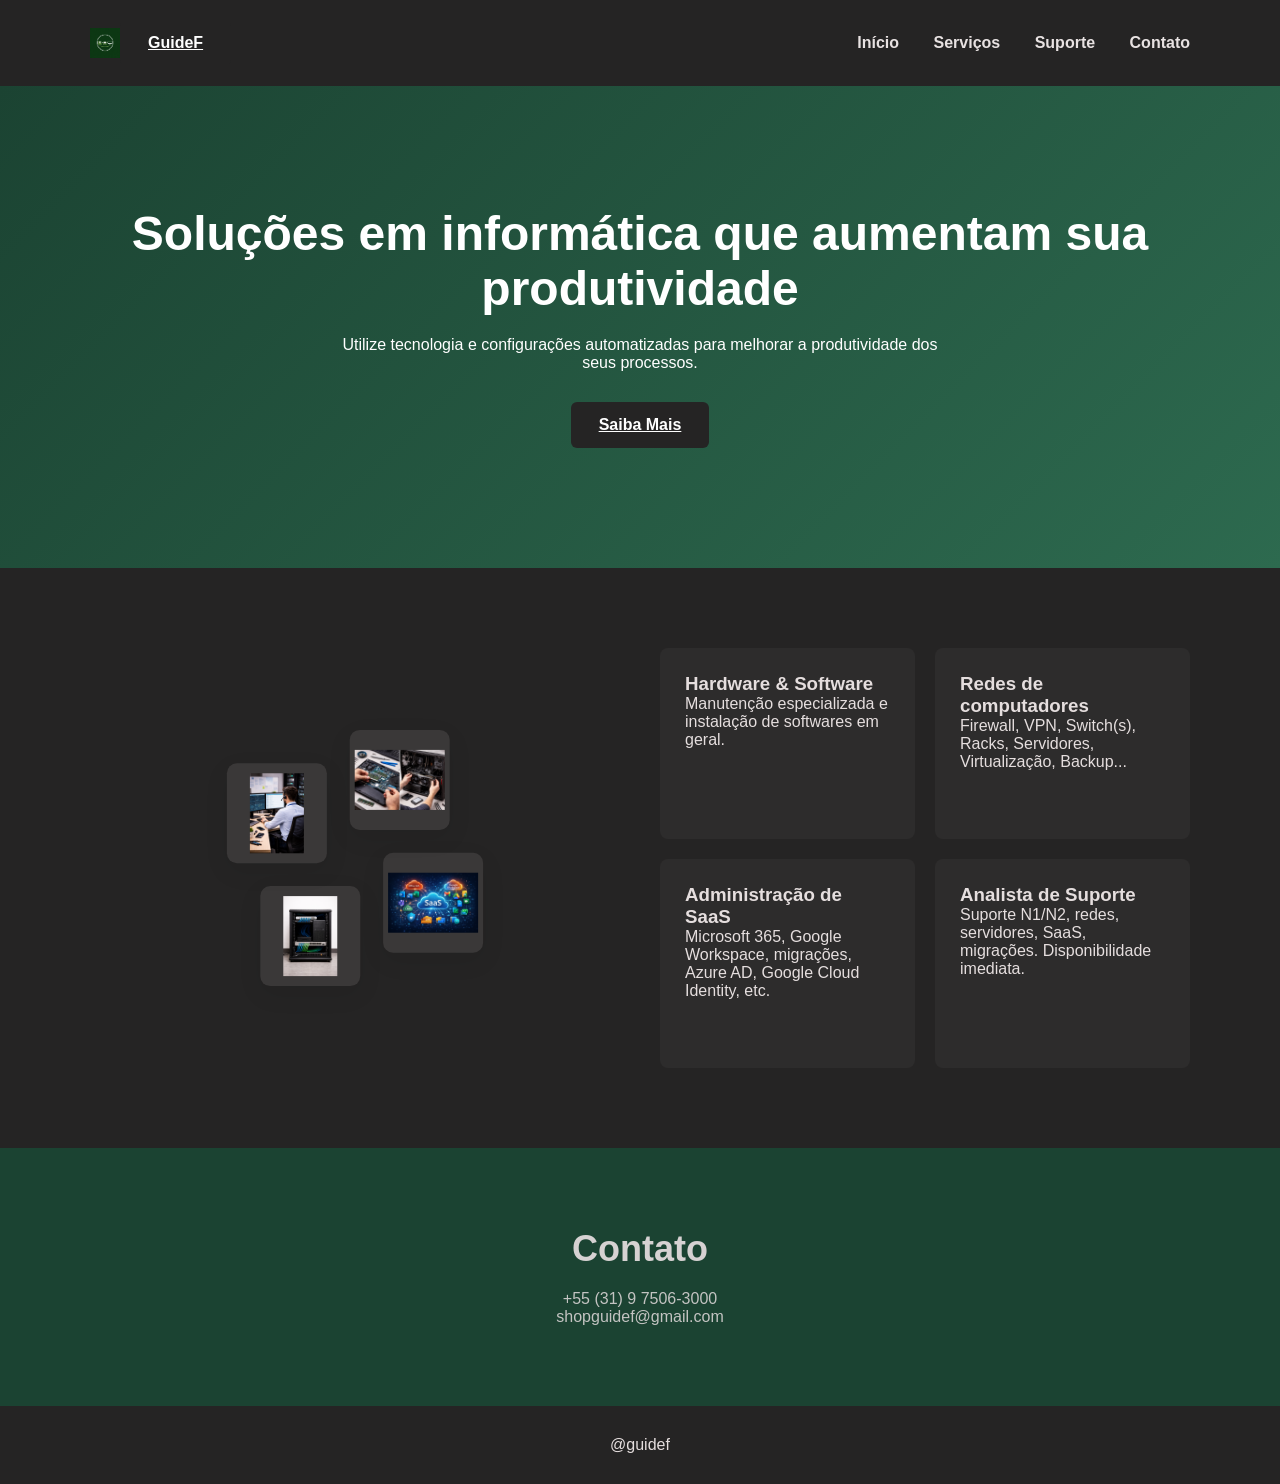
<file: docs/index.html>
<!DOCTYPE html>
<html lang="pt-BR">
<head>
  <!-- -------------------- PÁGINA: INICIAL | CONFIGURAÇÃO | FUNÇÃO: DEFINIR ACENTUAÇÃO E RESPONSIVIDADE -------------------- -->
  <meta charset="utf-8" />
  <meta name="viewport" content="width=device-width, initial-scale=1.0"/>

  <!-- -------------------- PÁGINA: INICIAL | CONFIGURAÇÃO | FUNÇÃO: IMPORTAR O CSS PRINCIPAL DO SITE -------------------- -->
  <link rel="stylesheet" href="./css/style.css">

  <!-- -------------------- PÁGINA: INICIAL | CONFIGURAÇÃO | FUNÇÃO: TÍTULO EXIBIDO NA ABA DO NAVEGADOR -------------------- -->
  <title>Outsourcing e Troubleshooting</title>
</head>

<body>

  <!-- -------------------- PÁGINA: INICIAL | SEÇÃO: CABEÇALHO | FUNÇÃO: EXIBIR LOGO E MENU DE NAVEGAÇÃO -------------------- -->
  <header class="header">
    <div class="container nav">

      <!-- -------------------- PÁGINA: INICIAL | ELEMENTO: LOGO | FUNÇÃO: MOSTRAR ÍCONE E NOME DA MARCA -------------------- -->
      <div class="logo">
        <div class="logo-icon">
          <img src="./images/logo.png" alt="Logo da GuideF">
        </div>

        <a href="index.html" class="btn">GuideF</a>
      </div>

      <!-- -------------------- PÁGINA: INICIAL | ELEMENTO: MENU | FUNÇÃO: NAVEGAR ENTRE AS PÁGINAS DO SITE -------------------- -->
      <nav>
        <a href="index.html">Início</a>
        <a href="servicos.html">Serviços</a>
        <a href="suporte.html">Suporte</a>
        <a href="contato.html">Contato</a>
      </nav>
    </div>
  </header>

  <!-- -------------------- PÁGINA: INICIAL | SEÇÃO: HERO | FUNÇÃO: APRESENTAR O SITE COM TÍTULO, TEXTO E BOTÃO PRINCIPAL -------------------- -->
  <section class="hero">
    <div class="container hero-content">
      <h1>Soluções em informática que aumentam sua produtividade</h1>

      <p>
        Utilize tecnologia e configurações automatizadas para melhorar a
        produtividade dos seus processos.
      </p>

      <a href="servicos.html" class="btn">Saiba Mais</a>
    </div>
  </section>

  <!-- -------------------- PÁGINA: INICIAL | SEÇÃO: SERVIÇOS E ANIMAÇÃO | FUNÇÃO: MOSTRAR ÍCONES GIRANDO E CARDS DE SERVIÇOS -------------------- -->
  <section class="features">
    <div class="container features-grid">

      <!-- -------------------- PÁGINA: INICIAL | ELEMENTO: ÓRBITA DE ÍCONES | FUNÇÃO: EXIBIR ANIMAÇÃO DOS ÍCONES DE TECNOLOGIA -------------------- -->
      <div class="features-orbit" id="featuresOrbit">
        <div class="orbit-item">
          <img src="./images/SaaS.png" alt="SaaS">
        </div>

        <div class="orbit-item">
          <img src="./images/rack.png" alt="Rack">
        </div>

        <div class="orbit-item">
          <img src="./images/analista.png" alt="Analista">
        </div>

        <div class="orbit-item">
          <img src="./images/hardware.png" alt="Hardware">
        </div>
      </div>

      <!-- -------------------- PÁGINA: INICIAL | SEÇÃO: CARDS DE SERVIÇOS | FUNÇÃO: RESUMIR OS PRINCIPAIS SERVIÇOS OFERECIDOS -------------------- -->
      <div class="features-list">

        <!-- -------------------- PÁGINA: INICIAL | CARD | FUNÇÃO: SERVIÇO DE HARDWARE E SOFTWARE -------------------- -->
        <div class="feature-card">
          <h3>Hardware &amp; Software</h3>
          <p>Manutenção especializada e instalação de softwares em geral.</p>
        </div>

        <!-- -------------------- PÁGINA: INICIAL | CARD | FUNÇÃO: SERVIÇO DE REDES -------------------- -->
        <div class="feature-card">
          <h3>Redes de computadores</h3>
          <p>Firewall, VPN, Switch(s), Racks, Servidores, Virtualização, Backup...</p>
        </div>

        <!-- -------------------- PÁGINA: INICIAL | CARD | FUNÇÃO: SERVIÇO DE ADMINISTRAÇÃO DE SAAS -------------------- -->
        <div class="feature-card">
          <h3>Administração de SaaS</h3>
          <p>Microsoft 365, Google Workspace, migrações, Azure AD, Google Cloud Identity, etc.</p>
        </div>

        <!-- -------------------- PÁGINA: INICIAL | CARD | FUNÇÃO: SERVIÇO DE SUPORTE TÉCNICO -------------------- -->
        <div class="feature-card">
          <h3>Analista de Suporte</h3>
          <p>Suporte N1/N2, redes, servidores, SaaS, migrações. Disponibilidade imediata.</p>
        </div>
      </div>
    </div>
  </section>

  <!-- -------------------- PÁGINA: INICIAL | SEÇÃO: CONTATO FINAL | FUNÇÃO: MOSTRAR INFORMAÇÕES DE CONTATO -------------------- -->
  <section class="dark-section" id="contato">
    <div class="container dark-content">
      <h2>Contato</h2>
      <p>+55 (31) 9 7506-3000</p>
      <p>shopguidef@gmail.com</p>
    </div>
  </section>

  <!-- -------------------- PÁGINA: INICIAL | SEÇÃO: RODAPÉ | FUNÇÃO: EXIBIR ASSINATURA FINAL DO SITE -------------------- -->
  <footer class="footer">
    <div class="container">
      <p>@guidef</p>
    </div>
  </footer>

  <!-- -------------------- PÁGINA: INICIAL | SCRIPT | FUNÇÃO: IMPORTAR O JAVASCRIPT DO SITE -------------------- -->
  <script src="./js/script.js"></script>

</body>
</html>
</file>
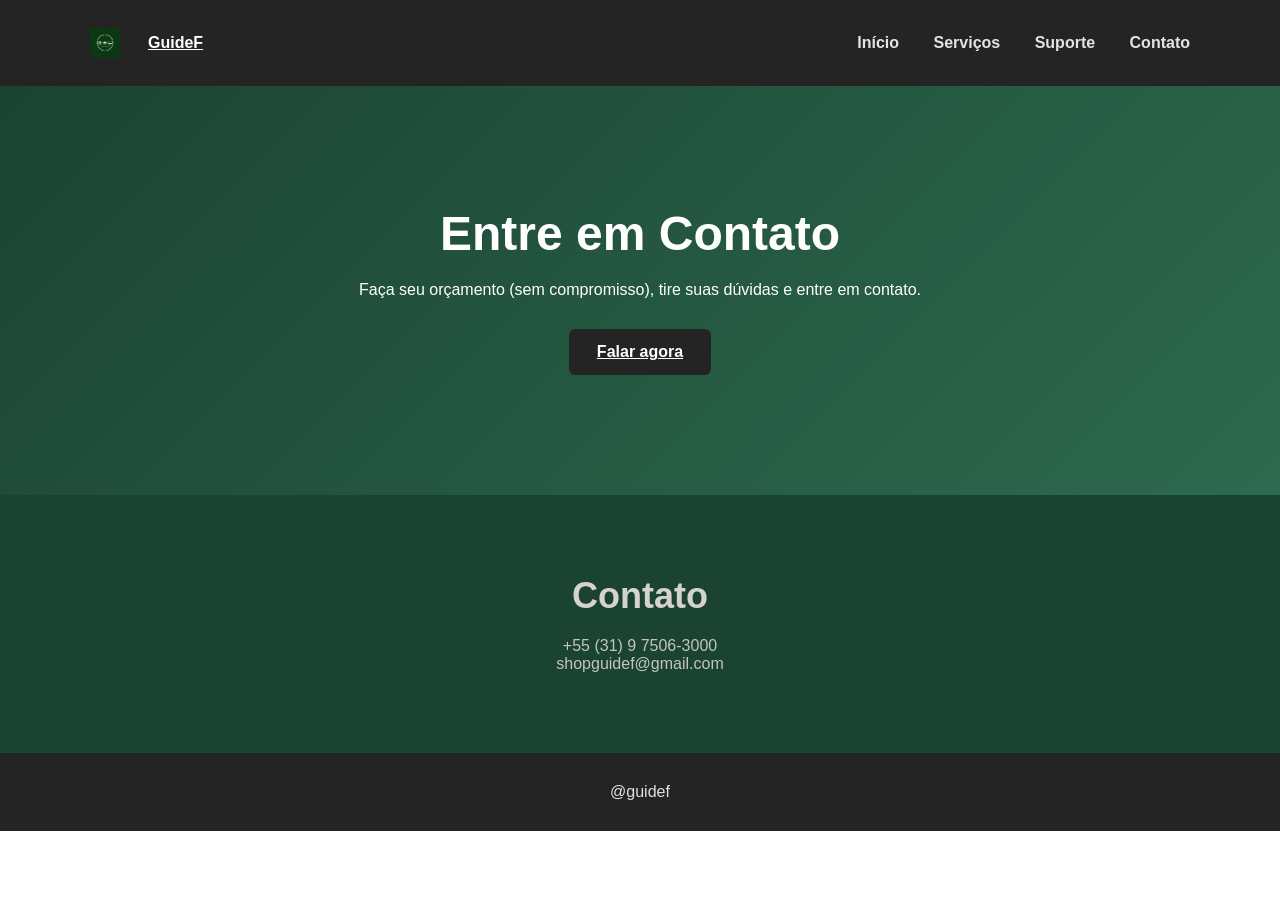
<file: docs/contato.html>
<!DOCTYPE html>
<html lang="pt-BR">
<head>
  <!-- -------------------- PÁGINA: CONTATO | CONFIGURAÇÃO | FUNÇÃO: DEFINIR ACENTUAÇÃO E RESPONSIVIDADE -------------------- -->
  <meta charset="utf-8" />
  <meta name="viewport" content="width=device-width, initial-scale=1.0"/>

  <!-- -------------------- PÁGINA: CONTATO | CONFIGURAÇÃO | FUNÇÃO: IMPORTAR O CSS PRINCIPAL -------------------- -->
  <link rel="stylesheet" href="./css/style.css">

  <!-- -------------------- PÁGINA: CONTATO | CONFIGURAÇÃO | FUNÇÃO: TÍTULO DA ABA DO NAVEGADOR -------------------- -->
  <title>Contato</title>
</head>

<body>

  <!-- -------------------- PÁGINA: CONTATO | SEÇÃO: CABEÇALHO | FUNÇÃO: EXIBIR LOGO E MENU -------------------- -->
  <header class="header">
    <div class="container nav">

      <!-- -------------------- PÁGINA: CONTATO | ELEMENTO: LOGO | FUNÇÃO: EXIBIR MARCA DO SITE -------------------- -->
      <div class="logo">
        <div class="logo-icon">
          <img src="./images/logo.png" alt="Logo da GuideF">
        </div>

        <a href="index.html" class="btn">GuideF</a>
      </div>

      <!-- -------------------- PÁGINA: CONTATO | ELEMENTO: MENU | FUNÇÃO: NAVEGAR ENTRE AS PÁGINAS -------------------- -->
      <nav>
        <a href="index.html">Início</a>
        <a href="servicos.html">Serviços</a>
        <a href="suporte.html">Suporte</a>
        <a href="contato.html">Contato</a>
      </nav>
    </div>
  </header>

  <!-- -------------------- PÁGINA: CONTATO | SEÇÃO: HERO | FUNÇÃO: APRESENTAR A ÁREA DE CONTATO -------------------- -->
  <section class="hero">
    <div class="container hero-content">
      <h1>Entre em Contato</h1>

      <p>
        Faça seu orçamento (sem compromisso), tire suas dúvidas e entre em contato.
      </p>

      <a href="mailto:shopguidef@gmail.com" class="btn">Falar agora</a>
    </div>
  </section>

  <!-- -------------------- PÁGINA: CONTATO | SEÇÃO: CONTATO FINAL | FUNÇÃO: MOSTRAR TELEFONE E E-MAIL -------------------- -->
  <section class="dark-section">
    <div class="container dark-content">
      <h2>Contato</h2>
      <p>+55 (31) 9 7506-3000</p>
      <p>shopguidef@gmail.com</p>
    </div>
  </section>

  <!-- -------------------- PÁGINA: CONTATO | SEÇÃO: RODAPÉ | FUNÇÃO: EXIBIR ASSINATURA FINAL -------------------- -->
  <footer class="footer">
    <div class="container">
      <p>@guidef</p>
    </div>
  </footer>

  <!-- -------------------- PÁGINA: CONTATO | SCRIPT | FUNÇÃO: IMPORTAR O JAVASCRIPT DO SITE -------------------- -->
  <script src="./js/script.js"></script>

</body>
</html>
</file>
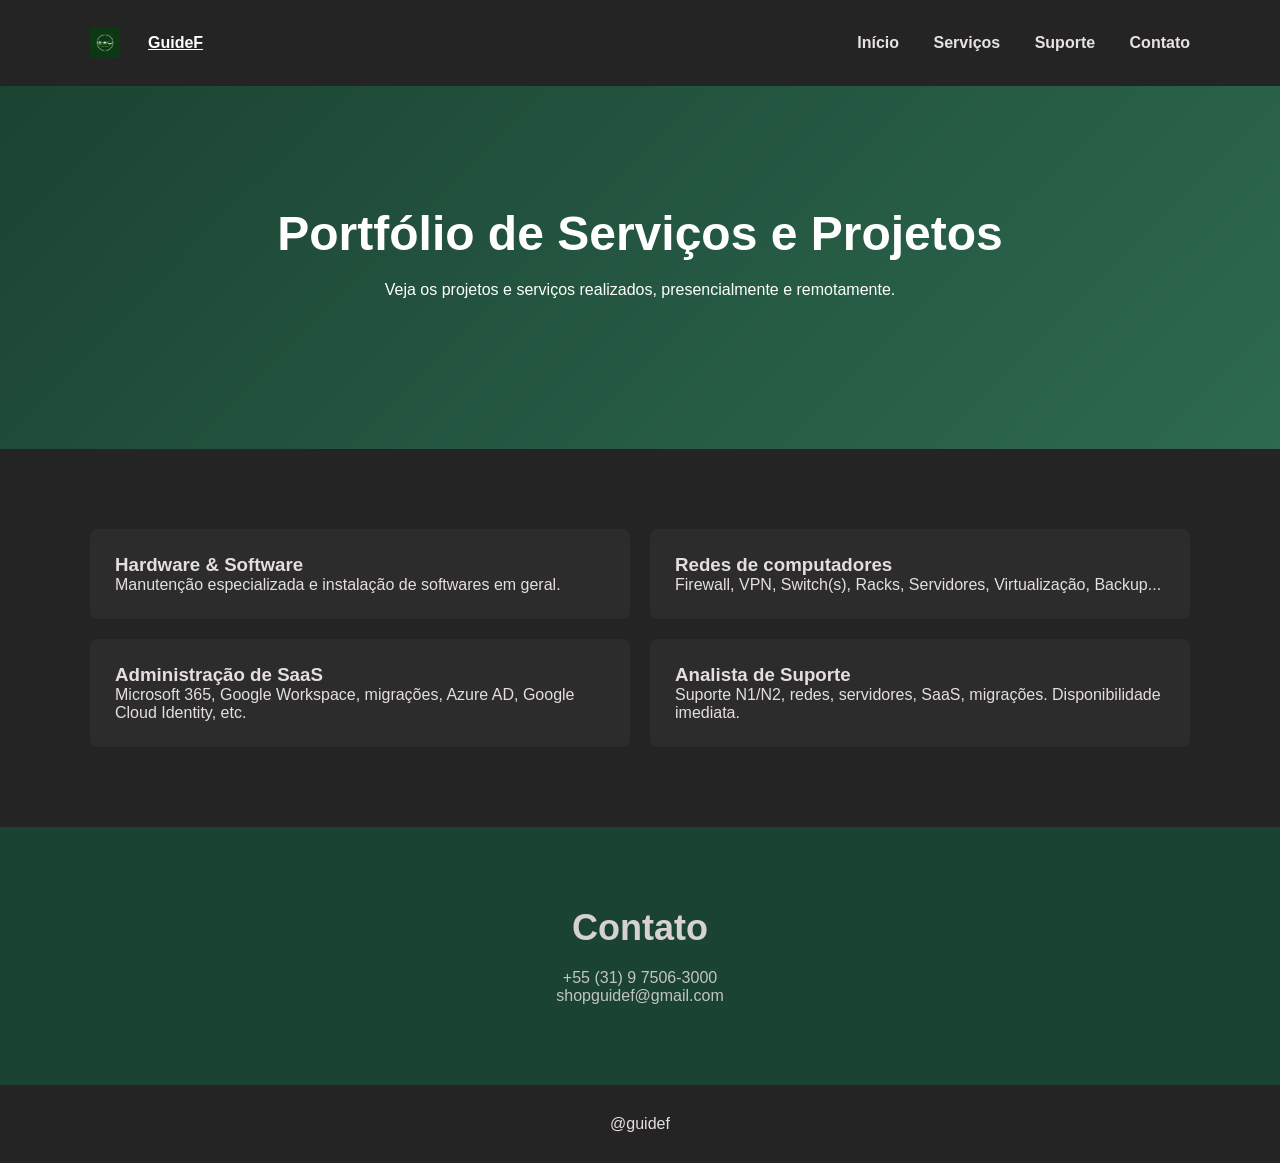
<file: docs/servicos.html>
<!DOCTYPE html>
<html lang="pt-BR">
<head>
  <!-- -------------------- PÁGINA: SERVIÇOS | CONFIGURAÇÃO | FUNÇÃO: DEFINIR ACENTUAÇÃO E RESPONSIVIDADE -------------------- -->
  <meta charset="utf-8" />
  <meta name="viewport" content="width=device-width, initial-scale=1.0"/>

  <!-- -------------------- PÁGINA: SERVIÇOS | CONFIGURAÇÃO | FUNÇÃO: IMPORTAR O CSS PRINCIPAL -------------------- -->
  <link rel="stylesheet" href="./css/style.css">

  <!-- -------------------- PÁGINA: SERVIÇOS | CONFIGURAÇÃO | FUNÇÃO: TÍTULO DA ABA DO NAVEGADOR -------------------- -->
  <title>Portfólio</title>
</head>

<body>

  <!-- -------------------- PÁGINA: SERVIÇOS | SEÇÃO: CABEÇALHO | FUNÇÃO: EXIBIR LOGO E MENU -------------------- -->
  <header class="header">
    <div class="container nav">

      <!-- -------------------- PÁGINA: SERVIÇOS | ELEMENTO: LOGO | FUNÇÃO: EXIBIR MARCA DO SITE -------------------- -->
      <div class="logo">
        <div class="logo-icon">
          <img src="./images/logo.png" alt="Logo da GuideF">
        </div>

        <a href="index.html" class="btn">GuideF</a>
      </div>

      <!-- -------------------- PÁGINA: SERVIÇOS | ELEMENTO: MENU | FUNÇÃO: NAVEGAR ENTRE AS PÁGINAS -------------------- -->
      <nav>
        <a href="index.html">Início</a>
        <a href="servicos.html">Serviços</a>
        <a href="suporte.html">Suporte</a>
        <a href="contato.html">Contato</a>
      </nav>
    </div>
  </header>

  <!-- -------------------- PÁGINA: SERVIÇOS | SEÇÃO: HERO | FUNÇÃO: APRESENTAR A PÁGINA DE SERVIÇOS -------------------- -->
  <section class="hero">
    <div class="container hero-content">
      <h1>Portfólio de Serviços e Projetos</h1>

      <p>
        Veja os projetos e serviços realizados, presencialmente e remotamente.
      </p>
    </div>
  </section>

  <!-- -------------------- PÁGINA: SERVIÇOS | SEÇÃO: LISTA DE SERVIÇOS | FUNÇÃO: MOSTRAR OS CARDS DOS SERVIÇOS OFERECIDOS -------------------- -->
  <section class="features">
    <div class="container">

      <div class="features-list">

        <!-- -------------------- PÁGINA: SERVIÇOS | CARD | FUNÇÃO: SERVIÇO DE HARDWARE E SOFTWARE -------------------- -->
        <div class="feature-card">
          <h3>Hardware &amp; Software</h3>
          <p>Manutenção especializada e instalação de softwares em geral.</p>
        </div>

        <!-- -------------------- PÁGINA: SERVIÇOS | CARD | FUNÇÃO: SERVIÇO DE REDES -------------------- -->
        <div class="feature-card">
          <h3>Redes de computadores</h3>
          <p>Firewall, VPN, Switch(s), Racks, Servidores, Virtualização, Backup...</p>
        </div>

        <!-- -------------------- PÁGINA: SERVIÇOS | CARD | FUNÇÃO: SERVIÇO DE ADMINISTRAÇÃO DE SAAS -------------------- -->
        <div class="feature-card">
          <h3>Administração de SaaS</h3>
          <p>Microsoft 365, Google Workspace, migrações, Azure AD, Google Cloud Identity, etc.</p>
        </div>

        <!-- -------------------- PÁGINA: SERVIÇOS | CARD | FUNÇÃO: SERVIÇO DE SUPORTE TÉCNICO -------------------- -->
        <div class="feature-card">
          <h3>Analista de Suporte</h3>
          <p>Suporte N1/N2, redes, servidores, SaaS, migrações. Disponibilidade imediata.</p>
        </div>

      </div>
    </div>
  </section>

  <!-- -------------------- PÁGINA: SERVIÇOS | SEÇÃO: CONTATO FINAL | FUNÇÃO: MOSTRAR INFORMAÇÕES DE CONTATO -------------------- -->
  <section class="dark-section">
    <div class="container dark-content">
      <h2>Contato</h2>
      <p>+55 (31) 9 7506-3000</p>
      <p>shopguidef@gmail.com</p>
    </div>
  </section>

  <!-- -------------------- PÁGINA: SERVIÇOS | SEÇÃO: RODAPÉ | FUNÇÃO: EXIBIR ASSINATURA FINAL -------------------- -->
  <footer class="footer">
    <div class="container">
      <p>@guidef</p>
    </div>
  </footer>

  <!-- -------------------- PÁGINA: SERVIÇOS | SCRIPT | FUNÇÃO: IMPORTAR O JAVASCRIPT DO SITE -------------------- -->
  <script src="./js/script.js"></script>

</body>
</html>
</file>
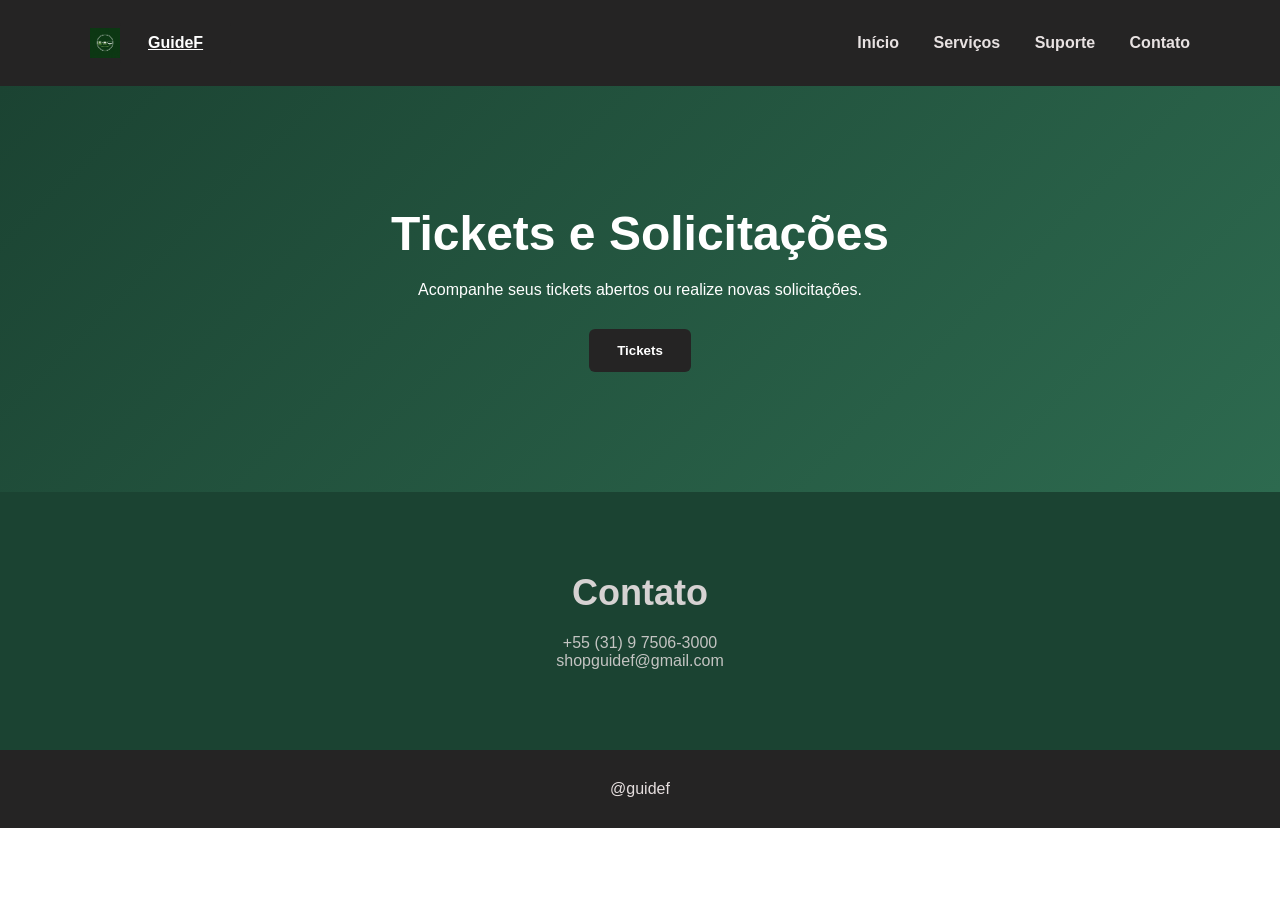
<file: docs/suporte.html>
<!DOCTYPE html>
<html lang="pt-BR">
<head>
  <!-- -------------------- PÁGINA: SUPORTE | CONFIGURAÇÃO | FUNÇÃO: DEFINIR ACENTUAÇÃO E RESPONSIVIDADE -------------------- -->
  <meta charset="utf-8" />
  <meta name="viewport" content="width=device-width, initial-scale=1.0"/>

  <!-- -------------------- PÁGINA: SUPORTE | CONFIGURAÇÃO | FUNÇÃO: IMPORTAR O CSS PRINCIPAL -------------------- -->
  <link rel="stylesheet" href="./css/style.css">

  <!-- -------------------- PÁGINA: SUPORTE | CONFIGURAÇÃO | FUNÇÃO: TÍTULO DA ABA DO NAVEGADOR -------------------- -->
  <title>Tickets & Solicitações</title>
</head>

<body>

  <!-- -------------------- PÁGINA: SUPORTE | SEÇÃO: CABEÇALHO | FUNÇÃO: EXIBIR LOGO E MENU -------------------- -->
  <header class="header">
    <div class="container nav">

      <!-- -------------------- PÁGINA: SUPORTE | ELEMENTO: LOGO | FUNÇÃO: EXIBIR MARCA DO SITE -------------------- -->
      <div class="logo">
        <div class="logo-icon">
          <img src="./images/logo.png" alt="Logo da GuideF">
        </div>

        <a href="index.html" class="btn">GuideF</a>
      </div>

      <!-- -------------------- PÁGINA: SUPORTE | ELEMENTO: MENU | FUNÇÃO: NAVEGAR ENTRE AS PÁGINAS -------------------- -->
      <nav>
        <a href="index.html">Início</a>
        <a href="servicos.html">Serviços</a>
        <a href="suporte.html">Suporte</a>
        <a href="contato.html">Contato</a>
      </nav>
    </div>
  </header>

  <!-- -------------------- PÁGINA: SUPORTE | SEÇÃO: HERO | FUNÇÃO: EXPLICAR A ÁREA DE CHAMADOS E MOSTRAR BOTÃO DE ACESSO -------------------- -->
  <section class="hero">
    <div class="container hero-content">
      <h1>Tickets e Solicitações</h1>

      <p>
        Acompanhe seus tickets abertos ou realize novas solicitações.
      </p>

      <!-- -------------------- PÁGINA: SUPORTE | BOTÃO | FUNÇÃO: ABRIR O MODAL DE LOGIN ANTES DE ENTRAR EM TICKETS -------------------- -->
      <button type="button" class="btn" onclick="abrirModalLogin()">Tickets</button>
    </div>
  </section>

  <!-- -------------------- PÁGINA: SUPORTE | SEÇÃO: CONTATO FINAL | FUNÇÃO: MOSTRAR INFORMAÇÕES DE CONTATO -------------------- -->
  <section class="dark-section">
    <div class="container dark-content">
      <h2>Contato</h2>
      <p>+55 (31) 9 7506-3000</p>
      <p>shopguidef@gmail.com</p>
    </div>
  </section>

  <!-- -------------------- PÁGINA: SUPORTE | SEÇÃO: RODAPÉ | FUNÇÃO: EXIBIR ASSINATURA FINAL -------------------- -->
  <footer class="footer">
    <div class="container">
      <p>@guidef</p>
    </div>
  </footer>

  <!-- -------------------- PÁGINA: SUPORTE | MODAL | FUNÇÃO: POPUP DE LOGIN PARA ACESSAR A ÁREA DE CHAMADOS -------------------- -->
  <div id="modalLogin" class="modal">
    <div class="modal-content modal-login">
      <h2>Login</h2>

      <!-- -------------------- PÁGINA: SUPORTE | CAMPO | FUNÇÃO: INPUT DE USUÁRIO -------------------- -->
      <input type="text" id="loginUsuario" placeholder="Usuário">

      <!-- -------------------- PÁGINA: SUPORTE | CAMPO | FUNÇÃO: INPUT DE SENHA -------------------- -->
      <input type="password" id="loginSenha" placeholder="Senha">

      <!-- -------------------- PÁGINA: SUPORTE | MENSAGEM | FUNÇÃO: EXIBIR ERRO DE LOGIN CASO OS CAMPOS FIQUEM VAZIOS -------------------- -->
      <p id="loginErro" class="mensagem-erro"></p>

      <!-- -------------------- PÁGINA: SUPORTE | LINHA DE BOTÕES | FUNÇÃO: EXIBIR AÇÕES DE CANCELAR E ENTRAR -------------------- -->
      <div class="form-row">
        <button type="button" class="btn-secundario" onclick="fecharModalLogin()">Cancelar</button>
        <button type="button" onclick="fazerLogin()">Entrar</button>
      </div>

      <!-- -------------------- PÁGINA: SUPORTE | AJUDA DO LOGIN | FUNÇÃO: DIRECIONAR PARA CONTATO CASO O USUÁRIO NÃO TENHA ACESSO -------------------- -->
      <p class="login-ajuda">
        Não tem um login?
        <a href="contato.html" onclick="fecharModalLogin()">Entre em contato</a>
      </p>
    </div>
  </div>

  <!-- -------------------- PÁGINA: SUPORTE | SCRIPT | FUNÇÃO: IMPORTAR O JAVASCRIPT DO SITE -------------------- -->
  <script src="./js/script.js"></script>

</body>
</html>
</file>
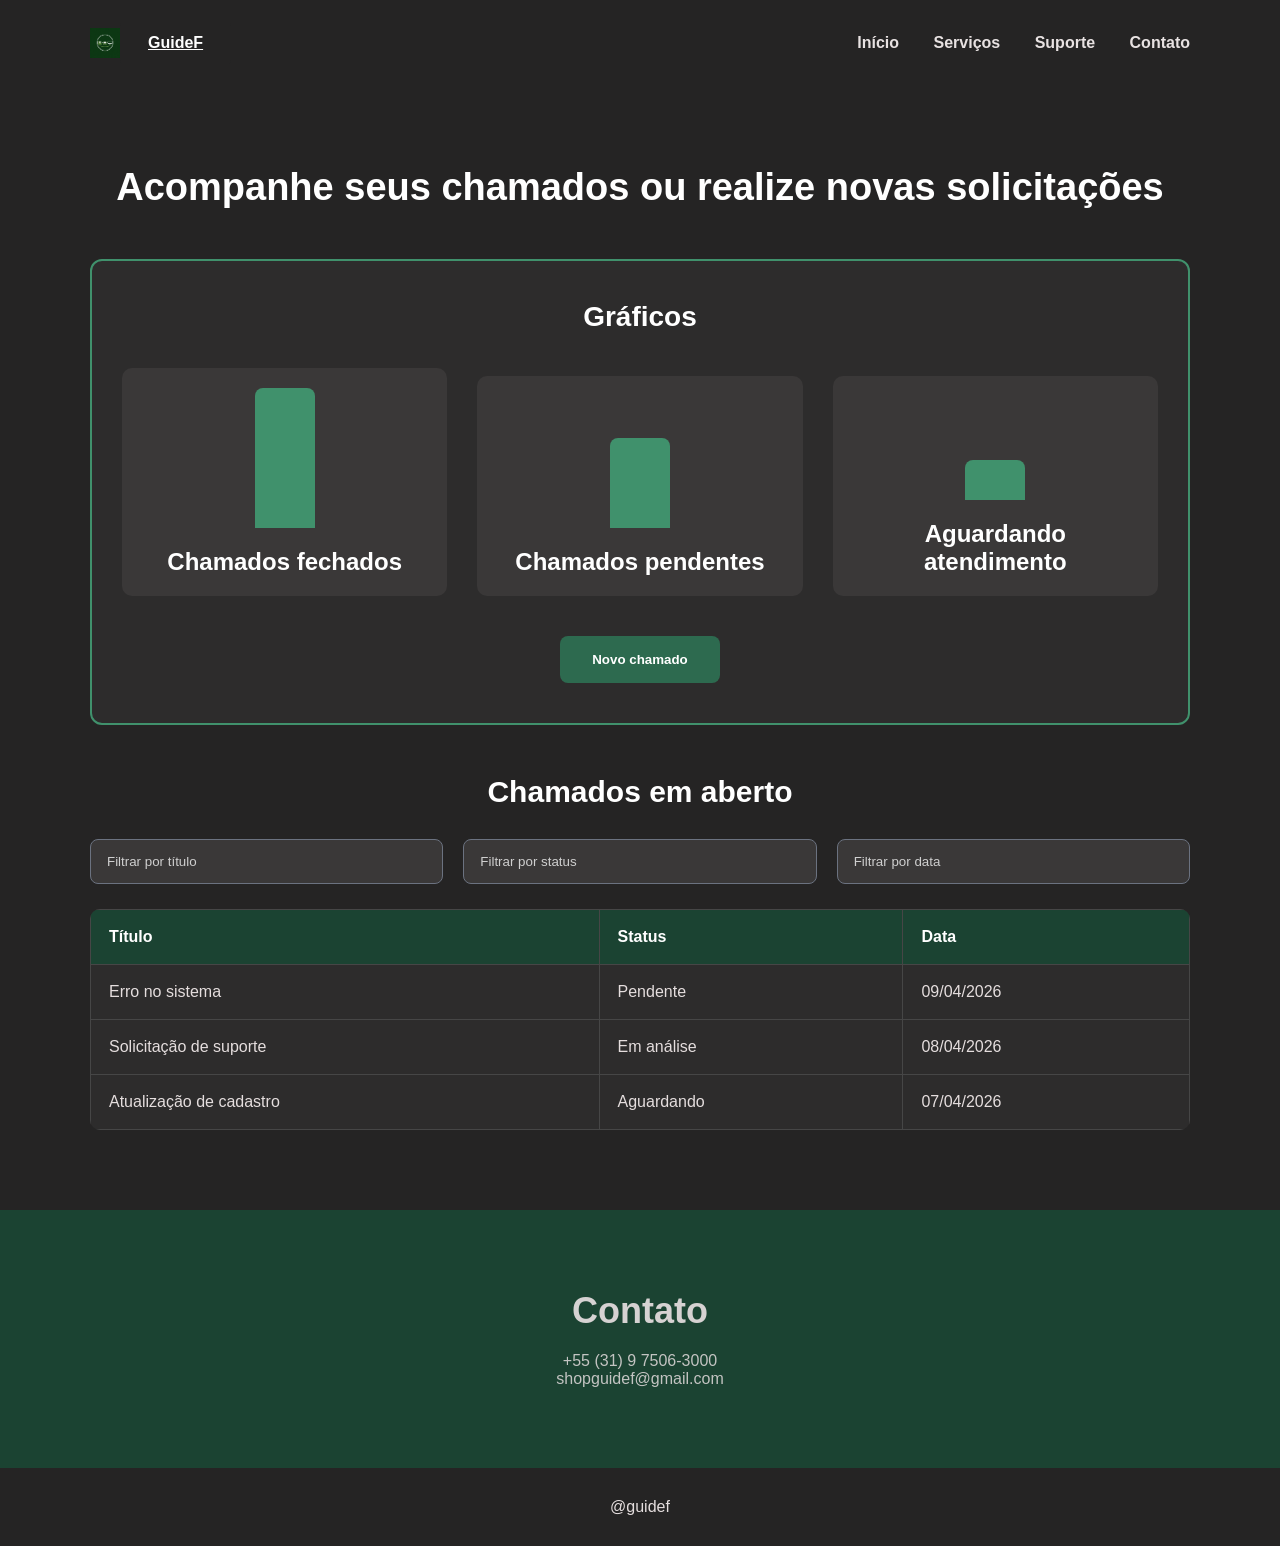
<file: docs/tickets.html>
<!DOCTYPE html>
<html lang="pt-BR">
<head>
  <!-- -------------------- PÁGINA: TICKETS | CONFIGURAÇÃO | FUNÇÃO: DEFINIR ACENTUAÇÃO E RESPONSIVIDADE -------------------- -->
  <meta charset="utf-8" />
  <meta name="viewport" content="width=device-width, initial-scale=1.0"/>

  <!-- -------------------- PÁGINA: TICKETS | CONFIGURAÇÃO | FUNÇÃO: IMPORTAR O CSS PRINCIPAL -------------------- -->
  <link rel="stylesheet" href="./css/style.css">

  <!-- -------------------- PÁGINA: TICKETS | CONFIGURAÇÃO | FUNÇÃO: TÍTULO DA ABA DO NAVEGADOR -------------------- -->
  <title>Tickets</title>
</head>

<body>

  <!-- -------------------- PÁGINA: TICKETS | SEÇÃO: CABEÇALHO | FUNÇÃO: EXIBIR LOGO E MENU -------------------- -->
  <header class="header">
    <div class="container nav">

      <!-- -------------------- PÁGINA: TICKETS | ELEMENTO: LOGO | FUNÇÃO: EXIBIR MARCA DO SITE -------------------- -->
      <div class="logo">
        <div class="logo-icon">
          <img src="./images/logo.png" alt="Logo da GuideF">
        </div>

        <a href="index.html" class="btn">GuideF</a>
      </div>

      <!-- -------------------- PÁGINA: TICKETS | ELEMENTO: MENU | FUNÇÃO: NAVEGAR ENTRE AS PÁGINAS -------------------- -->
      <nav>
        <a href="index.html">Início</a>
        <a href="servicos.html">Serviços</a>
        <a href="suporte.html">Suporte</a>
        <a href="contato.html">Contato</a>
      </nav>
    </div>
  </header>

  <!-- -------------------- PÁGINA: TICKETS | SEÇÃO: CONTEÚDO PRINCIPAL | FUNÇÃO: ÁREA DE ACOMPANHAMENTO DOS CHAMADOS -------------------- -->
  <section class="tickets-page">
    <div class="container">

      <!-- -------------------- PÁGINA: TICKETS | CABEÇALHO DA ÁREA DE CHAMADOS | FUNÇÃO: EXIBIR O TÍTULO PRINCIPAL -------------------- -->
      <div class="tickets-header">
        <h1>Acompanhe seus chamados ou realize novas solicitações</h1>
      </div>

      <!-- -------------------- PÁGINA: TICKETS | PAINEL DE GRÁFICOS | FUNÇÃO: EXIBIR INDICADORES DE STATUS DOS CHAMADOS -------------------- -->
      <div class="tickets-dashboard">
        <h2>Gráficos</h2>

        <!-- -------------------- PÁGINA: TICKETS | GRID DE INDICADORES | FUNÇÃO: MOSTRAR OS 3 STATUS PRINCIPAIS -------------------- -->
        <div class="stats-grid">

          <!-- -------------------- PÁGINA: TICKETS | CARD | FUNÇÃO: EXIBIR CHAMADOS FECHADOS -------------------- -->
          <div class="stat-card">
            <div class="stat-bar bar-closed"></div>
            <p>Chamados fechados</p>
          </div>

          <!-- -------------------- PÁGINA: TICKETS | CARD | FUNÇÃO: EXIBIR CHAMADOS PENDENTES -------------------- -->
          <div class="stat-card">
            <div class="stat-bar bar-pending"></div>
            <p>Chamados pendentes</p>
          </div>

          <!-- -------------------- PÁGINA: TICKETS | CARD | FUNÇÃO: EXIBIR CHAMADOS AGUARDANDO ATENDIMENTO -------------------- -->
          <div class="stat-card">
            <div class="stat-bar bar-waiting"></div>
            <p>Aguardando atendimento</p>
          </div>
        </div>

        <!-- -------------------- PÁGINA: TICKETS | BOTÃO | FUNÇÃO: ABRIR MODAL PARA CRIAR NOVO CHAMADO -------------------- -->
        <div class="tickets-action">
          <button type="button" class="btn" onclick="abrirModal()">Novo chamado</button>
        </div>
      </div>

      <!-- -------------------- PÁGINA: TICKETS | SEÇÃO: CHAMADOS EM ABERTO | FUNÇÃO: EXIBIR FILTROS E TABELA -------------------- -->
      <div class="tickets-open">
        <h2>Chamados em aberto</h2>

        <!-- -------------------- PÁGINA: TICKETS | FILTROS | FUNÇÃO: FILTRAR CHAMADOS POR TÍTULO, STATUS E DATA -------------------- -->
        <div class="tickets-filters">
          <input type="text" placeholder="Filtrar por título">
          <input type="text" placeholder="Filtrar por status">
          <input type="text" placeholder="Filtrar por data">
        </div>

        <!-- -------------------- PÁGINA: TICKETS | TABELA | FUNÇÃO: LISTAR OS CHAMADOS EM ABERTO -------------------- -->
        <div class="tickets-table">
          <table>
            <thead>
              <tr>
                <th>Título</th>
                <th>Status</th>
                <th>Data</th>
              </tr>
            </thead>

            <tbody>
              <tr>
                <td>Erro no sistema</td>
                <td>Pendente</td>
                <td>09/04/2026</td>
              </tr>

              <tr>
                <td>Solicitação de suporte</td>
                <td>Em análise</td>
                <td>08/04/2026</td>
              </tr>

              <tr>
                <td>Atualização de cadastro</td>
                <td>Aguardando</td>
                <td>07/04/2026</td>
              </tr>
            </tbody>
          </table>
        </div>
      </div>

    </div>
  </section>

  <!-- -------------------- PÁGINA: TICKETS | SEÇÃO: CONTATO FINAL | FUNÇÃO: MOSTRAR INFORMAÇÕES DE CONTATO -------------------- -->
  <section class="dark-section">
    <div class="container dark-content">
      <h2>Contato</h2>
      <p>+55 (31) 9 7506-3000</p>
      <p>shopguidef@gmail.com</p>
    </div>
  </section>

  <!-- -------------------- PÁGINA: TICKETS | SEÇÃO: RODAPÉ | FUNÇÃO: EXIBIR ASSINATURA FINAL -------------------- -->
  <footer class="footer">
    <div class="container">
      <p>@guidef</p>
    </div>
  </footer>

  <!-- -------------------- PÁGINA: TICKETS | MODAL | FUNÇÃO: POPUP PARA ABRIR NOVO CHAMADO SEM SAIR DA PÁGINA -------------------- -->
  <div id="modalChamado" class="modal">
    <div class="modal-content">
      <h2>Novo chamado</h2>

      <!-- -------------------- PÁGINA: TICKETS | LINHA DE CAMPOS | FUNÇÃO: TÍTULO E DATA/HORA DO CHAMADO -------------------- -->
      <div class="form-row">
        <input type="text" placeholder="Título">
        <input type="datetime-local">
      </div>

      <!-- -------------------- PÁGINA: TICKETS | CAMPO | FUNÇÃO: DESCRIÇÃO DO CHAMADO -------------------- -->
      <textarea placeholder="Descrição"></textarea>

      <!-- -------------------- PÁGINA: TICKETS | LINHA DE CAMPOS | FUNÇÃO: CATEGORIA E ANEXO -------------------- -->
      <div class="form-row">
        <select>
          <option>Categoria</option>
          <option>Suporte</option>
          <option>Financeiro</option>
        </select>

        <input type="file">
      </div>

      <!-- -------------------- PÁGINA: TICKETS | LINHA DE CAMPOS | FUNÇÃO: INFORMAÇÕES DE CONTATO E BOTÃO FINAL -------------------- -->
      <div class="form-row">
        <input type="text" placeholder="Informações de contato">
        <button type="button" onclick="fecharModal()">Abrir</button>
      </div>
    </div>
  </div>

  <!-- -------------------- PÁGINA: TICKETS | SCRIPT | FUNÇÃO: IMPORTAR O JAVASCRIPT DO SITE -------------------- -->
  <script src="./js/script.js"></script>

</body>
</html>
</file>
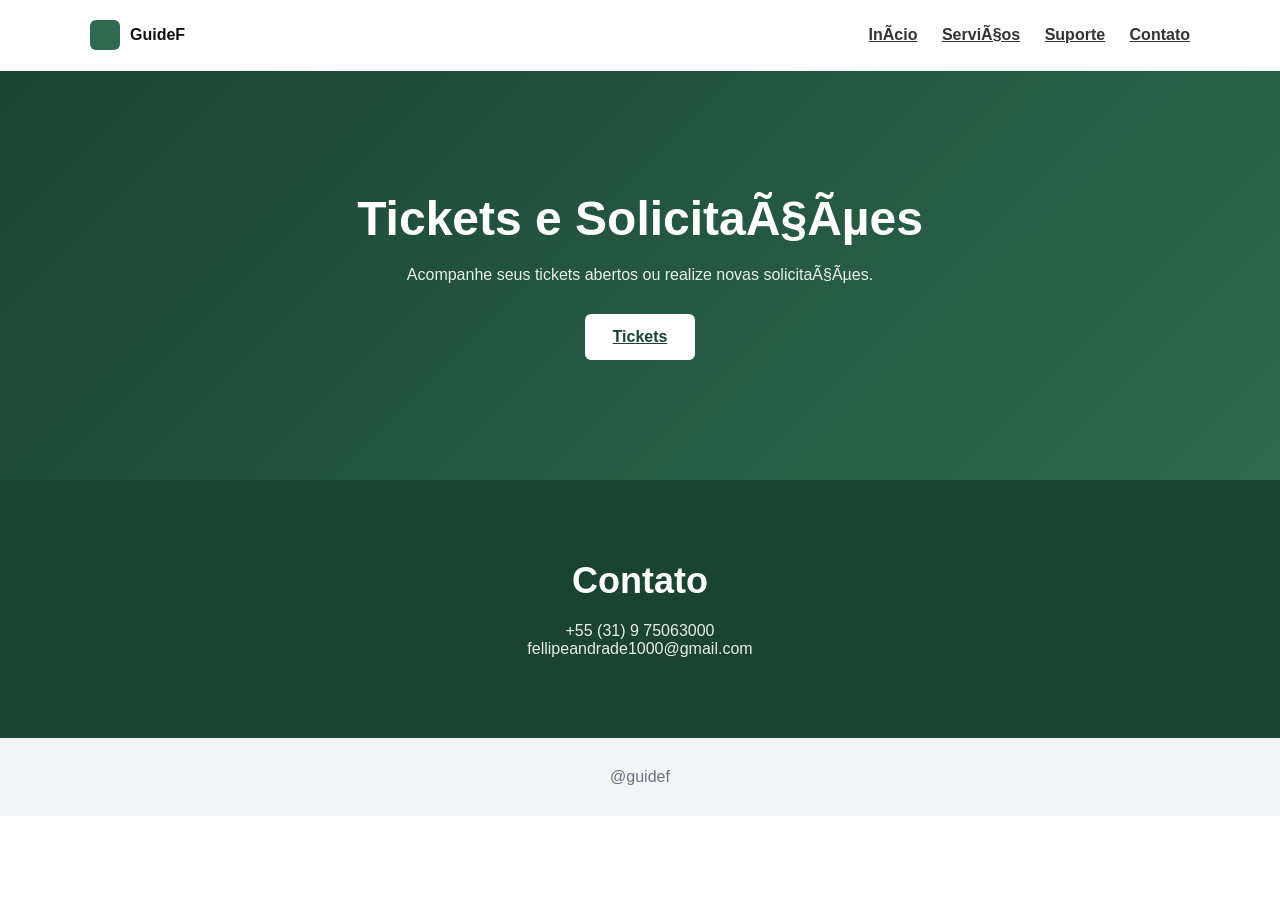
<file: html/suporte.html>
<!DOCTYPE html>
<html>
    <head>

        <mete charset="uft-8" />
        <title>Tickets & Solicitações</title>
        <link rel="stylesheet" href="/css/style.css">
    </head>

    <body>

        <header class="header">

            <div class="container nav">
                <div class="logo">
                    <div class="logo-icon"></div>
                    <span>GuideF</span>

                </div>

                <nav>

                    <a href="#">Início</a>
                    <a href="#">Serviços</a>
                    <a href="#">Suporte</a>
                    <a href="#">Contato</a>

                </nav>

            </div>

        </header>

        <section class="hero">

            <div class="container hero-content">

                <h1>Tickets e Solicitações</h1>

                <p>
                    Acompanhe seus tickets abertos ou realize novas solicitações.
                </p>

                <a href="#" class="btn">Tickets</a>

            </div>

        </section>

        <section class="dark-section">

            <div class="container dark-content">

                <h2>Contato</h2>

                <p>
                    +55 (31) 9 75063000
                    
                </p>
            
                <p>fellipeandrade1000@gmail.com</p>

            </div>

        </section>

        <footer class="footer">

            <div class="container">

                <p>@guidef</p>

            </div>

        </footer>

    </body>
</html>
</file>
<file: docs/css/style.css>
/* -------------------- GERAL DO SITE | FUNÇÃO: DEFINIÇÃO DE CORES PADRÃO E TAMANHO BASE -------------------- */
:root{

  --verde-escuro: #1b4332;
  --verde-musgo: #2d6a4f;
  --verde-claro: #40916c;

  --cinza: #6b7280;
  --branco: #ffffff;

  --container: 1100px;
}

/* -------------------- GERAL DO SITE | FUNÇÃO: RESET PADRÃO (REMOVE ESPAÇOS AUTOMÁTICOS) -------------------- */
*{
  margin:0;
  padding:0;
  box-sizing:border-box;
}

/* -------------------- GERAL DO SITE | ELEMENTO: BODY | FUNÇÃO: DEFINE FONTE E COR BASE -------------------- */
body{
  font-family: Arial, Helvetica, sans-serif;
  color:#e5dede;
}

/* -------------------- GERAL DO SITE | ELEMENTO: CONTAINER | FUNÇÃO: CENTRALIZAR CONTEÚDO -------------------- */
.container{
  width: min(var(--container), 90%);
  margin:auto;
}

/* -------------------- TODAS AS PÁGINAS | SEÇÃO: HEADER | FUNÇÃO: COR DE FUNDO DO CABEÇALHO -------------------- */
.header{
  background:rgb(37, 36, 36);
}

/* -------------------- TODAS AS PÁGINAS | SEÇÃO: HEADER | FUNÇÃO: ALINHAR LOGO E MENU -------------------- */
.nav{
  display:flex;
  justify-content:space-between;
  align-items:center;
  padding:20px 0;
}

/* -------------------- TODAS AS PÁGINAS | ELEMENTO: LOGO | FUNÇÃO: ALINHAR ÍCONE E TEXTO -------------------- */
.logo{
  display:flex;
  align-items:center;
  font-weight:bold;
}

/* -------------------- TODAS AS PÁGINAS | ELEMENTO: ÍCONE DA LOGO -------------------- */
.logo-icon{
  width:30px;
  height:30px;
  background:var(--verde-musgo);
  border-radius:10px;
}

/* -------------------- TODAS AS PÁGINAS | ELEMENTO: IMAGEM DA LOGO -------------------- */
.logo-icon img {
  width: 100%;
  height: 100%;
  object-fit: contain;
}

/* -------------------- TODAS AS PÁGINAS | ELEMENTO: MENU -------------------- */
nav a{
  margin-left:30px;
  font-weight:600;
  color:#e8e2e2;
  text-decoration:none;
}

/* ------------------- INDEX | ELEMENTO: FOTOS ANIMADAS DEMONSTRAÇÃO | ESTILO TAMANHO ---------------- */
.features-orbit {
  --box-size: 420px;
  --item-size: 100px;

  position: relative;
  width: var(--box-size);
  height: var(--box-size);
  margin: auto;
}

.orbit-item {
  position: absolute;
  top: 50%;
  left: 50%;
  width: var(--item-size);
  height: var(--item-size);
  border-radius: 10%;
  background: rgb(58, 56, 56);
  display: flex;
  align-items: center;
  justify-content: center;
  overflow: hidden;
  z-index: 2;
  box-shadow: 0 8px 24px rgba(0, 0, 0, 0.08);
}

.orbit-item img {
  width: 110%;
  height: 100%;
  object-fit: contain;
  padding: 10px;
}

/* -------------------- TODAS AS PÁGINAS | SEÇÃO: HERO (TOPO DAS PÁGINAS) -------------------- */
.hero{
  background:linear-gradient(135deg,var(--verde-escuro),var(--verde-musgo));
  color:white;
  padding:120px 0;
  text-align:center;
}

.hero h1{
  font-size:48px;
  margin-bottom:20px;
}

.hero p{
  max-width:600px;
  margin:auto;
  margin-bottom:30px;
}

/* -------------------- TODAS AS PÁGINAS | BOTÕES -------------------- */
.btn{
  display:inline-block;
  background:rgb(37, 36, 36);
  color:var(--branco);
  padding:14px 28px;
  border-radius:6px;
  font-weight:bold;
  border:none;
  cursor:pointer;
}

/* -------------------- PÁGINA INICIAL | CARDS DE SERVIÇOS -------------------- */
.features{
  padding:80px 0;
  background:rgb(37, 36, 36);
}

.features-grid{
  display:grid;
  grid-template-columns:1fr 1fr;
  gap:40px;
}

.features-list{
  display:grid;
  grid-template-columns:1fr 1fr;
  gap:20px;
}

.feature-card{
  background:rgb(45, 44, 44);
  padding:25px;
  border-radius:8px;
}

/* -------------------- TODAS AS PÁGINAS | SEÇÃO: CONTATO FINAL | FUNÇÃO: ESTILIZAR A FAIXA VERDE ESCURA DO FINAL DAS PÁGINAS -------------------- */
.dark-section{
  background:var(--verde-escuro);
  color:rgb(214, 210, 210);
  padding:80px 0;
  text-align:center;
}

/* -------------------- TODAS AS PÁGINAS | ELEMENTO: TÍTULO DA ÁREA DE CONTATO FINAL | FUNÇÃO: TAMANHO E ESPAÇAMENTO DO H2 -------------------- */
.dark-section h2{
  font-size:36px;
  margin-bottom:20px;
}

/* -------------------- TODAS AS PÁGINAS | ELEMENTO: TEXTO DA ÁREA DE CONTATO FINAL | FUNÇÃO: LIMITAR LARGURA E SUAVIZAR O TEXTO -------------------- */
.dark-section p{
  max-width:600px;
  margin:auto;
  opacity:.9;
}

/* -------------------- TODAS AS PÁGINAS | RODAPÉ -------------------- */
.footer{
  padding:30px 0;
  text-align:center;
  background:rgb(37, 36, 36);
}

/* -------------------- PÁGINA: TICKETS | SEÇÃO: ÁREA PRINCIPAL DE CHAMADOS | FUNÇÃO: FUNDO E ESPAÇAMENTO DA PÁGINA -------------------- */
.tickets-page {
  background: rgb(37, 36, 36);
  color: var(--branco);
  padding: 80px 0;
}

/* -------------------- PÁGINA: TICKETS | ELEMENTO: CABEÇALHO DOS CHAMADOS | FUNÇÃO: CENTRALIZAR O TÍTULO -------------------- */
.tickets-header {
  text-align: center;
  margin-bottom: 50px;
}

.tickets-header h1 {
  font-size: 38px;
  margin-bottom: 10px;
}

/* -------------------- PÁGINA: TICKETS | SEÇÃO: PAINEL DE GRÁFICOS | FUNÇÃO: CAIXA PRINCIPAL DOS INDICADORES -------------------- */
.tickets-dashboard {
  background: rgb(45, 44, 44);
  border: 2px solid var(--verde-claro);
  border-radius: 12px;
  padding: 40px 30px;
  margin-bottom: 50px;
}

.tickets-dashboard h2 {
  text-align: center;
  margin-bottom: 35px;
  font-size: 28px;
}

/* -------------------- PÁGINA: TICKETS | SEÇÃO: GRID DOS INDICADORES | FUNÇÃO: DISTRIBUIR OS 3 CARDS LADO A LADO -------------------- */
.stats-grid {
  display: grid;
  grid-template-columns: repeat(3, 1fr);
  gap: 30px;
  align-items: end;
  margin-bottom: 40px;
}

/* -------------------- PÁGINA: TICKETS | ELEMENTO: CARD DE STATUS | FUNÇÃO: ESTILO DE CADA BLOCO DE INDICADOR -------------------- */
.stat-card {
  text-align: center;
  background: rgb(58, 56, 56);
  border-radius: 10px;
  padding: 20px;
  min-height: 220px;
  display: flex;
  flex-direction: column;
  justify-content: end;
  align-items: center;
}

/* -------------------- PÁGINA: TICKETS | ELEMENTO: BARRA VISUAL DOS INDICADORES | FUNÇÃO: DESENHAR AS COLUNAS DOS GRÁFICOS -------------------- */
.stat-bar {
  width: 60px;
  background: var(--verde-claro);
  border-radius: 8px 8px 0 0;
  margin-bottom: 20px;
}

.bar-closed {
  height: 140px;
}

.bar-pending {
  height: 90px;
}

.bar-waiting {
  height: 40px;
}

/* -------------------- PÁGINA: TICKETS | ELEMENTO: TEXTO DOS CARDS | FUNÇÃO: TAMANHO E COR DOS RÓTULOS -------------------- */
.stat-card p {
  font-size: 24px;
  font-weight: bold;
  color: var(--branco);
}

/* -------------------- PÁGINA: TICKETS | ELEMENTO: BOTÃO NOVO CHAMADO | FUNÇÃO: CENTRALIZAR O BOTÃO ABAIXO DOS GRÁFICOS -------------------- */
.tickets-action {
  text-align: center;
}

.tickets-action .btn {
  background: var(--verde-musgo);
  padding: 16px 32px;
  border-radius: 8px;
  color: var(--branco);
  text-decoration: none;
  font-weight: bold;
  transition: 0.3s;
  border: none;
  cursor: pointer;
}

.tickets-action .btn:hover {
  background: var(--verde-claro);
}

/* -------------------- PÁGINA: TICKETS | ELEMENTO: TÍTULO DA ÁREA DE CHAMADOS ABERTOS | FUNÇÃO: CENTRALIZAR O SUBTÍTULO -------------------- */
.tickets-open h2 {
  text-align: center;
  margin-bottom: 30px;
  font-size: 30px;
}

/* -------------------- PÁGINA: TICKETS | SEÇÃO: FILTROS | FUNÇÃO: ORGANIZAR OS 3 CAMPOS DE PESQUISA -------------------- */
.tickets-filters {
  display: grid;
  grid-template-columns: repeat(3, 1fr);
  gap: 20px;
  margin-bottom: 25px;
}

.tickets-filters input {
  width: 100%;
  padding: 14px 16px;
  border: 1px solid var(--cinza);
  border-radius: 8px;
  outline: none;
  background: rgb(58, 56, 56);
  color: var(--branco);
}

.tickets-filters input::placeholder {
  color: #cfcfcf;
}

/* -------------------- PÁGINA: TICKETS | SEÇÃO: TABELA DE CHAMADOS | FUNÇÃO: EVITAR QUEBRA EM TELAS MENORES -------------------- */
.tickets-table {
  overflow-x: auto;
}

.tickets-table table {
  width: 100%;
  border-collapse: collapse;
  background: rgb(45, 44, 44);
  border-radius: 10px;
  overflow: hidden;
}

.tickets-table th,
.tickets-table td {
  border: 1px solid rgb(70, 70, 70);
  padding: 18px;
  text-align: left;
}

.tickets-table th {
  background: var(--verde-escuro);
  color: var(--branco);
}

.tickets-table td {
  color: #e5dede;
}

/* -------------------- MODAL (POPUPS LOGIN E CHAMADO) -------------------- */
.modal {
  position: fixed;
  top: 0;
  left: 0;
  width: 100%;
  height: 100%;
  display: none;
  justify-content: center;
  align-items: center;
  background: rgba(0, 0, 0, 0.65);
  z-index: 9999;
}

/* -------------------- CONTEÚDO DO MODAL -------------------- */
.modal-content {
  width: min(700px, 92%);
  background: rgb(45, 44, 44);
  border-radius: 12px;
  padding: 28px;
}

/* -------------------- CAMPOS DO MODAL -------------------- */
.modal-content input,
.modal-content textarea,
.modal-content select {
  width: 100%;
  padding: 12px;
  margin-bottom:10px;
  border-radius:8px;
  background:rgb(58,56,56);
  color:white;
}

/* -------------------- BOTÃO DO MODAL -------------------- */
.modal-content button {
  background: var(--verde-musgo);
  padding: 12px;
  border-radius: 8px;
}

/* -------------------- TEXTO DE AJUDA DO LOGIN -------------------- */
.login-ajuda {
  margin-top: 15px;
  text-align: center;
}

.login-ajuda a {
  color: var(--verde-claro);
}
</file>
<file: css/style.css>
:root{

--verde-escuro: #1b4332;
--verde-musgo: #2d6a4f;
--verde-claro: #40916c;

--cinza: #6b7280;
--branco: #ffffff;

--container: 1100px;

}

*{
margin:0;
padding:0;
box-sizing:border-box;
}

body{
font-family: Arial, Helvetica, sans-serif;
color:#111;
}

.container{
width: min(var(--container), 90%);
margin:auto;
}


/* HEADER */

.header{
background:white;
border-bottom:1px solid #eee;
}

.nav{
display:flex;
justify-content:space-between;
align-items:center;
padding:20px 0;
}

.logo{
display:flex;
align-items:center;
gap:10px;
font-weight:bold;
}

.logo-icon{
width:30px;
height:30px;
background:var(--verde-musgo);
border-radius:6px;
}

nav a{
margin-left:20px;
font-weight:600;
color:#333;
}


/* HERO */

.hero{

background:linear-gradient(
135deg,
var(--verde-escuro),
var(--verde-musgo)
);

color:white;

padding:120px 0;

text-align:center;

}

.hero h1{
font-size:48px;
margin-bottom:20px;
}

.hero p{
max-width:600px;
margin:auto;
margin-bottom:30px;
opacity:.9;
}

.btn{
display:inline-block;
background:white;
color:var(--verde-escuro);
padding:14px 28px;
border-radius:6px;
font-weight:bold;
}


/* FEATURES */

.features{
padding:80px 0;
background:#f9fafb;
}

.features-grid{
display:grid;
grid-template-columns:1fr 1fr;
gap:40px;
align-items:center;
}

.features-list{
display:grid;
grid-template-columns:1fr 1fr;
gap:20px;
}

.feature-card{
background:white;
padding:25px;
border-radius:8px;
box-shadow:0 10px 30px rgba(0,0,0,0.05);
}

.feature-card h3{
margin-bottom:10px;
color:var(--verde-escuro);
}


/* DARK SECTION */

.dark-section{

background:var(--verde-escuro);
color:white;
padding:80px 0;
text-align:center;

}

.dark-section h2{
font-size:36px;
margin-bottom:20px;
}

.dark-section p{
max-width:600px;
margin:auto;
opacity:.9;
}


/* FOOTER */

.footer{
padding:30px 0;
text-align:center;
background:#f3f4f6;
color:var(--cinza);
}
</file>
